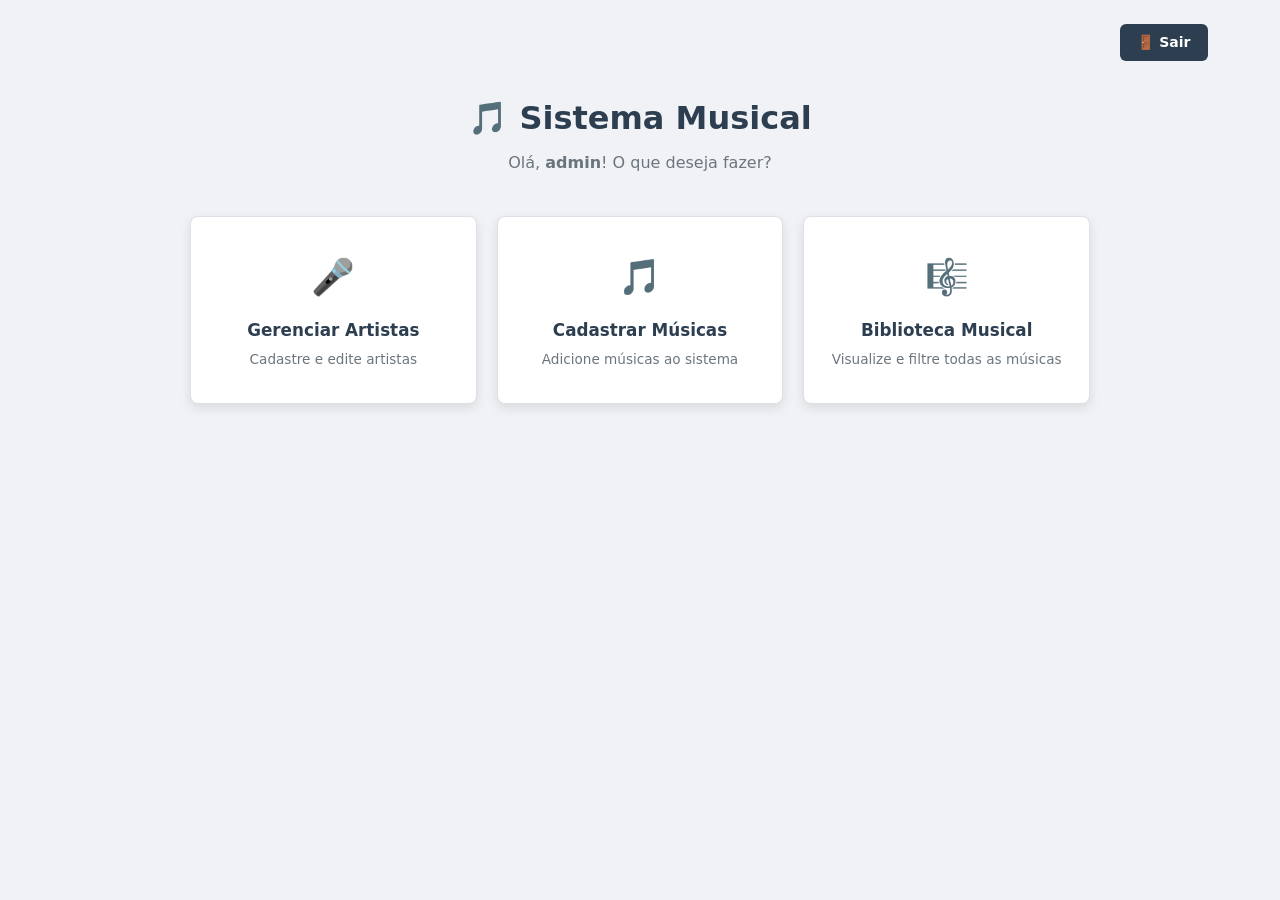
<file: index.html>
<!DOCTYPE html>
<html lang="pt-br">
<head>
    <!-- O head é igual ao do login: só muda o title. -->
    <meta charset="UTF-8">
    <meta name="viewport" content="width=device-width, initial-scale=1.0">
    <title>Menu Principal — Sistema Musical</title>

    <link rel="icon" href="data:image/svg+xml,<svg xmlns=%27http://www.w3.org/2000/svg%27 viewBox=%270 0 100 100%27><text y=%27.9em%27 font-size=%2790%27>🎵</text></svg>">

    <link rel="stylesheet" href="styles.css">
</head>
<body>

    <!-- Container: caixa com largura máxima, centralizada. -->
    <div class="container">

        <!-- Barra superior com o botão Sair. -->
        <div class="topbar">
            <a href="login.html" class="btn-back">🚪 Sair</a>
        </div>

        <!-- Cabeçalho com as boas-vindas. -->
        <div class="page-header">
            <h1>🎵 Sistema Musical</h1>
            <p>Olá, <strong>admin</strong>! O que deseja fazer?</p>
        </div>

        <!-- Grade com os três cards do menu. -->
        <div class="menu-grid">

            <!-- Gerenciar artistas. -->
            <div class="menu-card">
                <a href="cadastro_artista.html">
                    <div class="menu-card-icon">🎤</div>
                    <div class="menu-card-title">Gerenciar Artistas</div>
                    <div class="menu-card-desc">Cadastre e edite artistas</div>
                </a>
            </div>

            <!-- Cadastrar músicas. -->
            <div class="menu-card">
                <a href="cadastro_musica.html">
                    <div class="menu-card-icon">🎵</div>
                    <div class="menu-card-title">Cadastrar Músicas</div>
                    <div class="menu-card-desc">Adicione músicas ao sistema</div>
                </a>
            </div>

            <!-- Biblioteca musical. -->
            <div class="menu-card">
                <a href="listagem_musicas.html">
                    <div class="menu-card-icon">🎼</div>
                    <div class="menu-card-title">Biblioteca Musical</div>
                    <div class="menu-card-desc">Visualize e filtre todas as músicas</div>
                </a>
            </div>

        </div>

    </div>

</body>
</html>
</file>
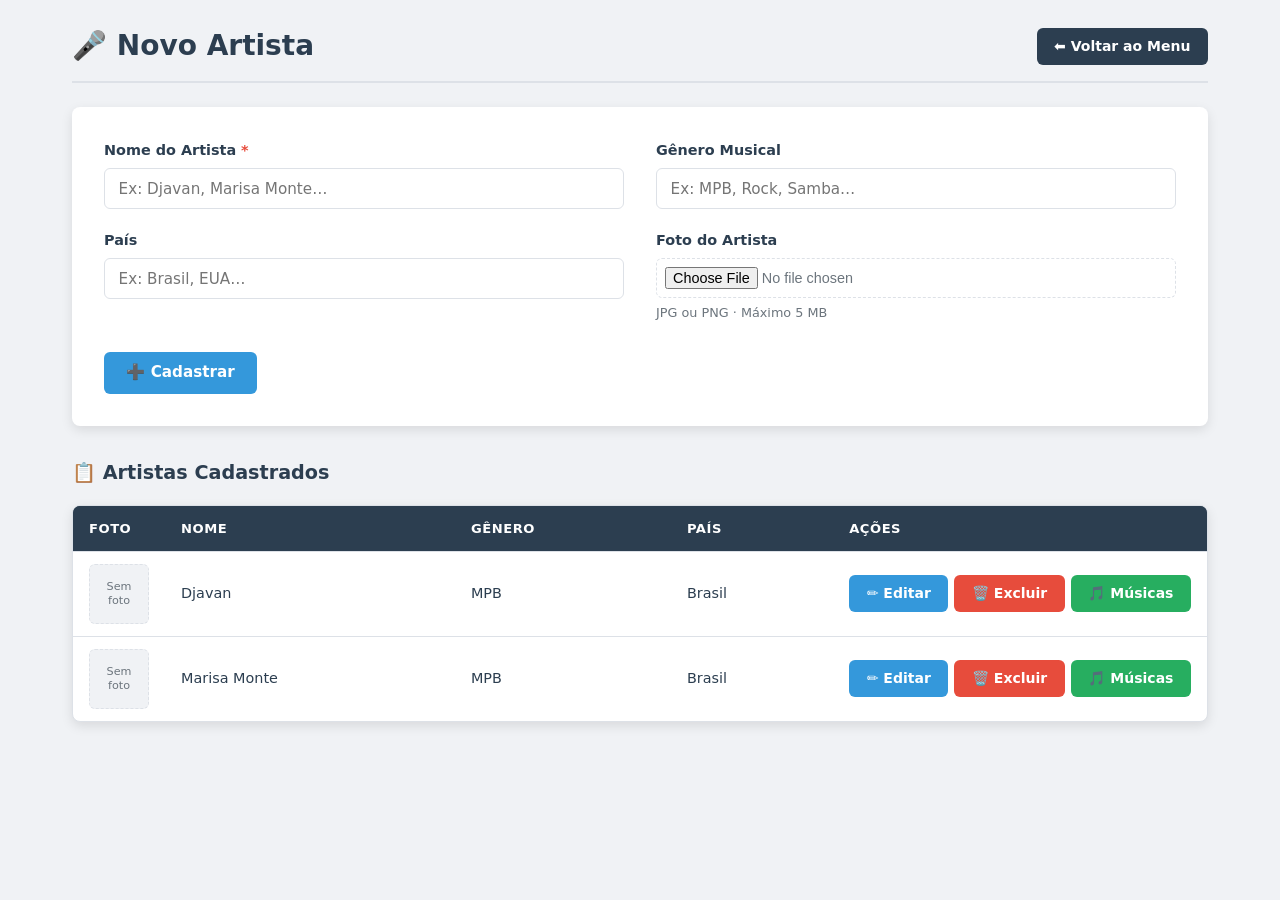
<file: cadastro_artista.html>
<!DOCTYPE html>
<html lang="pt-br">


<head>
    <meta charset="UTF-8">
    <meta name="viewport" content="width=device-width, initial-scale=1.0">


    <title>Novo Artista — Sistema Musical</title>


    <link rel="icon" href="data:image/svg+xml,<svg xmlns=%27http://www.w3.org/2000/svg%27 viewBox=%270 0 100 100%27><text y=%27.9em%27 font-size=%2790%27>🎵</text></svg>">


    <link rel="stylesheet" href="styles.css">
</head>


<body>


    <div class="container">


        <!-- A mesma barra de título da Biblioteca (o CSS já existe desde a aula 2). -->
        <div class="page-header-bar">


            <h2>🎤 Novo Artista</h2>


            <div class="header-actions">
                <a href="index.html" class="btn-back">⬅ Voltar ao Menu</a>
            </div>


        </div>


        <!--
            FORMULÁRIO DE CADASTRO DO ARTISTA (o "criador")
            method="post": envia os dados escondidos. É o certo para cadastrar.
            enctype="multipart/form-data": OBRIGATÓRIO para enviar arquivo (a foto).
            Não muda nada na tela, mas sem ele a foto não chega ao PHP na Sprint 2.
        -->


        <form method="post" action="#" enctype="multipart/form-data">


            <!-- form-grid: o CSS transforma em 2 colunas (grid 1fr 1fr). Os campos se encaixam 2 por linha. -->
            <div class="form-grid">


                <div class="form-group">


                    <!-- O * vermelho avisa que o campo é obrigatório. A cor vem da variável --red. -->
                    <label for="nome">
                        Nome do Artista <span style="color:var(--red)">*</span>
                    </label>


                    <!-- required: o navegador não deixa cadastrar sem nome. -->
                    <input
                        type="text"
                        id="nome"
                        name="nome"
                        required
                        placeholder="Ex: Djavan, Marisa Monte…"
                    >


                </div>


                <div class="form-group">


                    <!-- Campo opcional (sem required). -->
                    <label for="genero">Gênero Musical</label>


                    <input
                        type="text"
                        id="genero"
                        name="genero"
                        placeholder="Ex: MPB, Rock, Samba…"
                    >


                </div>


                <div class="form-group">


                    <label for="pais">País</label>


                    <input
                        type="text"
                        id="pais"
                        name="pais"
                        placeholder="Ex: Brasil, EUA…"
                    >


                </div>


                <div class="form-group">


                    <label for="imagem">Foto do Artista</label>


                    <!-- type="file": abre a janela para escolher um arquivo.
                         accept="image/*": mostra só imagens. -->
                    <input
                        type="file"
                        id="imagem"
                        name="imagem"
                        accept="image/*"
                    >


                    <!-- small: texto pequeno de ajuda embaixo do campo. -->
                    <small>JPG ou PNG · Máximo 5 MB</small>


                </div>


            </div><!-- fim .form-grid -->


            <!-- form-actions: a área dos botões do formulário (flex). -->
            <div class="form-actions">


                <button type="submit" class="btn-primary">
                    ➕ Cadastrar
                </button>


            </div>


        </form>


        <!-- ========== TABELA DE ARTISTAS (dados fixos nesta fase) ==========
             Usa as MESMAS classes da tabela da Biblioteca: o visual já vem pronto. -->


        <h3>📋 Artistas Cadastrados</h3>


        <!-- h3: subtítulo da tabela -->


        <div class="table-container">


            <table>


                <thead>
                    <tr>
                        <th class="col-foto">Foto</th>
                        <th>Nome</th>
                        <th>Gênero</th>
                        <th>País</th>
                        <th class="col-acoes">Ações</th>
                    </tr>
                </thead>


                <tbody>


                    <!-- Cada tr = um artista. -->
                    <tr>


                        <td>
                            <div class="no-image">Sem<br>foto</div>
                        </td>


                        <td>Djavan</td>
                        <td>MPB</td>
                        <td>Brasil</td>


                        <td>
                            <div class="action-buttons">


                                <a href="#" class="btn-edit">✏️ Editar</a>


                                <a href="#" class="btn-delete">🗑️ Excluir</a>


                                <!-- btn-music (verde): leva ao cadastro das músicas DESTE artista. -->
                                <a href="cadastro_musica.html" class="btn-music">
                                    🎵 Músicas
                                </a>


                            </div>
                        </td>


                    </tr>


                    <tr>


                        <td>
                            <div class="no-image">Sem<br>foto</div>
                        </td>


                        <td>Marisa Monte</td>
                        <td>MPB</td>
                        <td>Brasil</td>


                        <td>
                            <div class="action-buttons">


                                <a href="#" class="btn-edit">✏️ Editar</a>


                                <a href="#" class="btn-delete">🗑️ Excluir</a>


                                <a href="cadastro_musica.html" class="btn-music">
                                    🎵 Músicas
                                </a>


                            </div>
                        </td>


                    </tr>


                </tbody>


            </table>


        </div>


    </div>


</body>


</html>
</file>
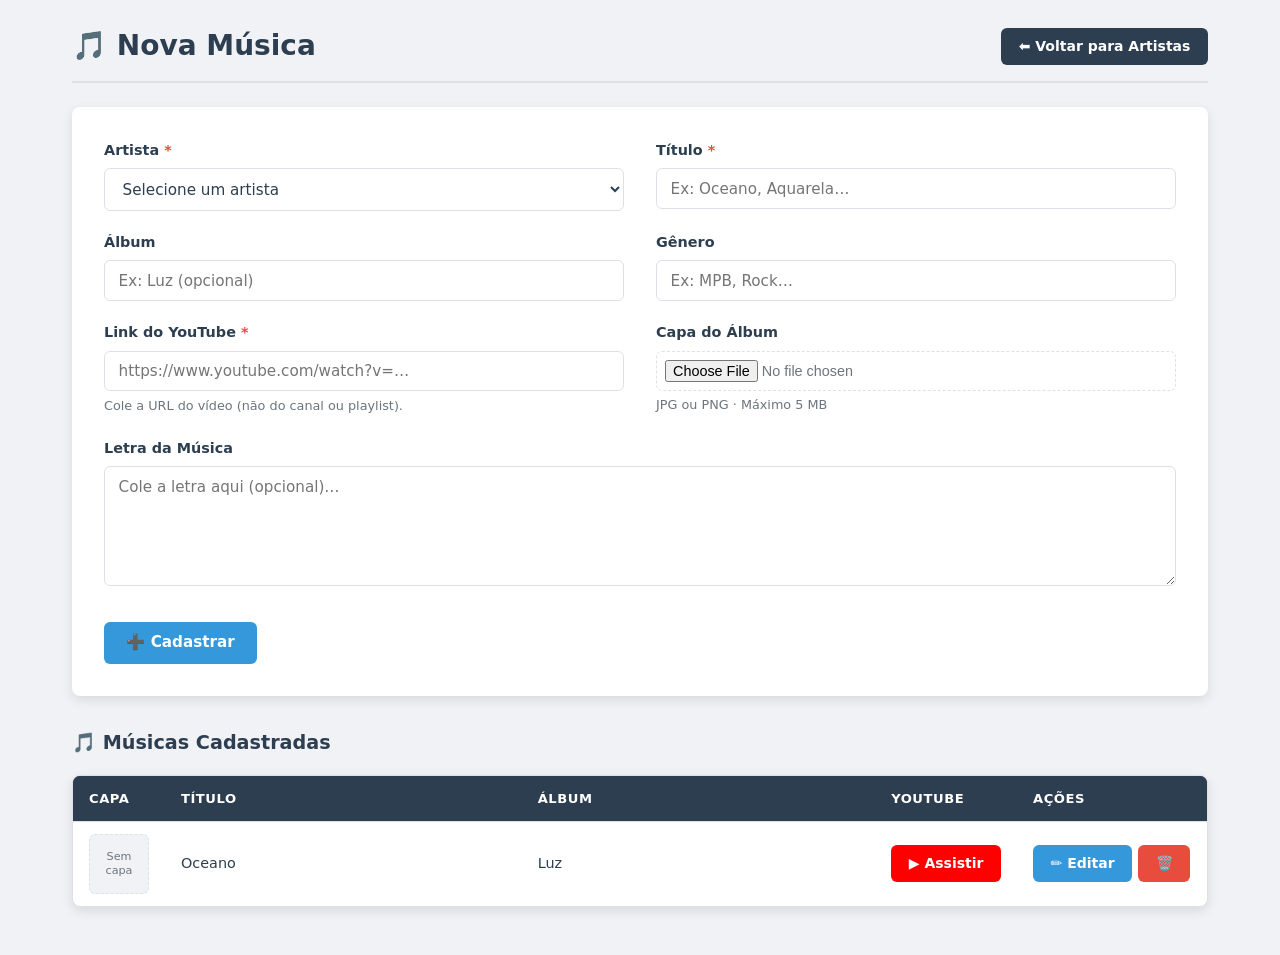
<file: cadastro_musica.html>
<!DOCTYPE html>
<html lang="pt-br">
<head>
    <meta charset="UTF-8">
    <meta name="viewport" content="width=device-width, initial-scale=1.0">
    <title>Nova Música — Sistema Musical</title>
    <link rel="icon" href="data:image/svg+xml,<svg xmlns=%27http://www.w3.org/2000/svg%27 viewBox=%270 0 100 100%27><text y=%27.9em%27 font-size=%2790%27>🎵</text></svg>">
    <link rel="stylesheet" href="styles.css">
</head>
<body>
<div class="container">

    <!-- Cabeçalho da página -->
    <div class="page-header-bar">
        <h2>🎵 Nova Música</h2>
        <div class="header-actions">
            <a href="cadastro_artista.html" class="btn-back">⬅ Voltar para Artistas</a>
        </div>
    </div>

    <!-- Formulário de cadastro da música -->
    <form method="post" action="#" enctype="multipart/form-data">
        <div class="form-grid">

            <!-- Artista -->
            <div class="form-group">
                <label for="artista_id">Artista <span style="color:var(--red)">*</span></label>
                <select name="artista_id" id="artista_id" required>
                    <option value="">Selecione um artista</option>
                    <option value="1">Djavan</option>
                    <option value="2">Marisa Monte</option>
                </select>
            </div>

            <!-- Título -->
            <div class="form-group">
                <label for="titulo">Título <span style="color:var(--red)">*</span></label>
                <input type="text" id="titulo" name="titulo"
                       required placeholder="Ex: Oceano, Aquarela…">
            </div>

            <!-- Álbum -->
            <div class="form-group">
                <label for="album">Álbum</label>
                <input type="text" id="album" name="album" placeholder="Ex: Luz (opcional)">
            </div>

            <!-- Gênero -->
            <div class="form-group">
                <label for="genero">Gênero</label>
                <input type="text" id="genero" name="genero" placeholder="Ex: MPB, Rock…">
            </div>

            <!-- Link do YouTube -->
            <div class="form-group">
                <label for="youtube_link">Link do YouTube <span style="color:var(--red)">*</span></label>
                <input type="url" id="youtube_link" name="youtube_link"
                       required placeholder="https://www.youtube.com/watch?v=…">
                <small>Cole a URL do vídeo (não do canal ou playlist).</small>
            </div>

            <!-- Capa do álbum -->
            <div class="form-group">
                <label for="imagem_capa">Capa do Álbum</label>
                <input type="file" id="imagem_capa" name="imagem_capa" accept="image/*">
                <small>JPG ou PNG · Máximo 5 MB</small>
            </div>

            <!-- Letra da música -->
            <div class="form-group full">
                <label for="letra">Letra da Música</label>
                <textarea id="letra" name="letra" placeholder="Cole a letra aqui (opcional)…"></textarea>
            </div>

        </div>

        <div class="form-actions">
            <button type="submit" class="btn-primary">➕ Cadastrar</button>
        </div>
    </form>

    <!-- Tabela de músicas cadastradas -->
    <h3>🎵 Músicas Cadastradas</h3>
    <div class="table-container">
        <table>
            <thead>
                <tr>
                    <th class="col-capa">Capa</th>
                    <th>Título</th>
                    <th>Álbum</th>
                    <th class="col-youtube">YouTube</th>
                    <th class="col-acoes">Ações</th>
                </tr>
            </thead>
            <tbody>
                <tr>
                    <td><div class="no-image">Sem<br>capa</div></td>
                    <td>Oceano</td>
                    <td>Luz</td>
                    <td><a href="#" target="_blank" class="btn-youtube">▶ Assistir</a></td>
                    <td>
                        <div class="action-buttons">
                            <a href="#" class="btn-edit">✏️ Editar</a>
                            <a href="#" class="btn-delete">🗑️</a>
                        </div>
                    </td>
                </tr>
            </tbody>
        </table>
    </div>

</div>
</body>
</html>
</file>
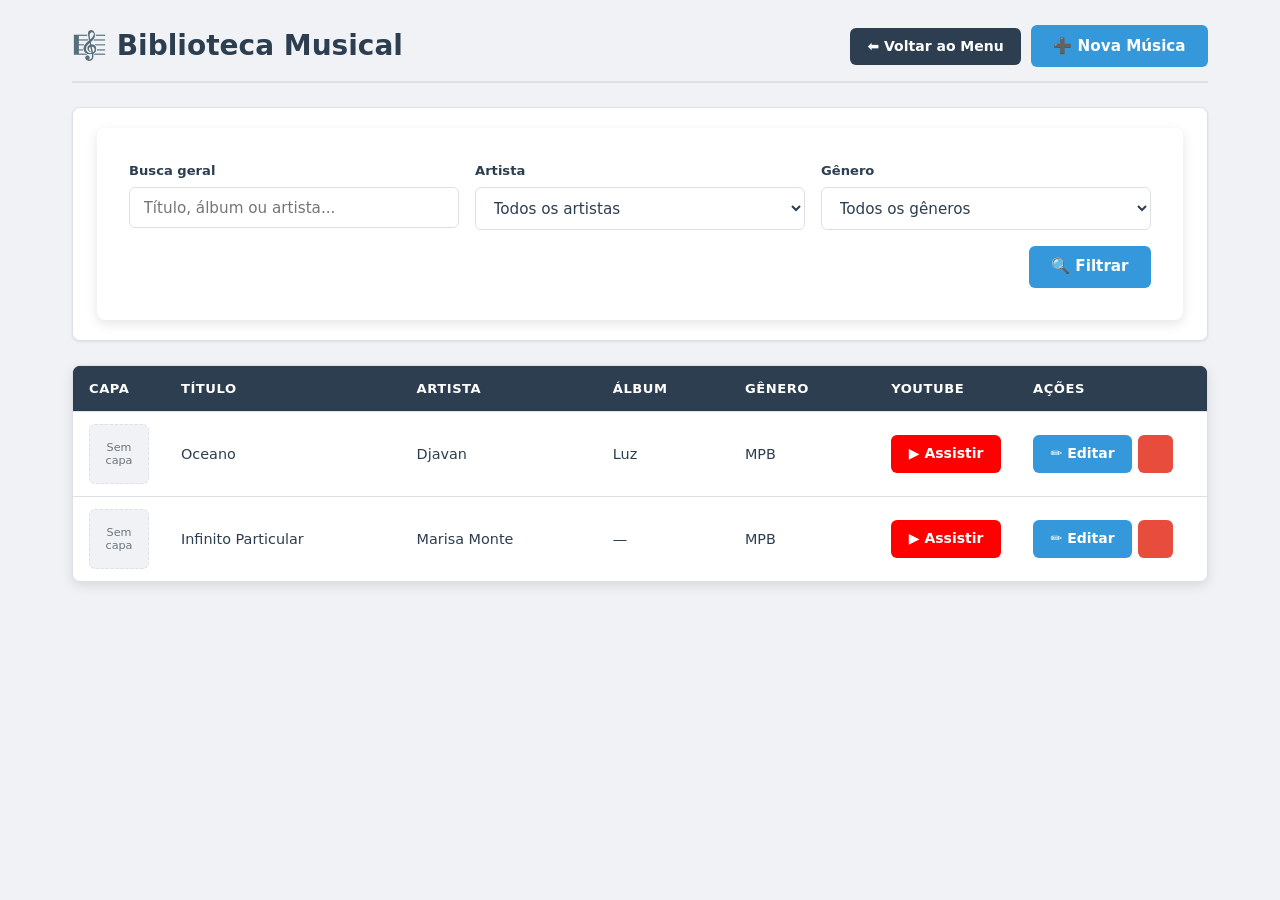
<file: listagem_musicas.html>
<!doctype html>
<html lang="pt-BR">
<head>
    <meta charset="UTF-8">
    <meta name="viewport" content="width=device-width, initial-scale=1.0">
    <title>Listagem de Músicas</title>
    <link rel="icon" href="data:image/svg+xml,<svç xmlns=%27http://www.w3.org/2000/svg%27 viewbox=%270 0 100 100%27><text y=%27.9em%27 font-size=%2790%27>🎵</text></svg>">
    <link rel="stylesheet" href="styles.css">
</head>
<body>
<div class="container">

<!-- ========== CABEÇALHO DA PÁGINA ========== -->
<!-- page-header-bar: o CSS (flex + space-between) deixa o título
à esquerda e os botões à direita. Esta barra se repete nos cadastros. -->
<div class="page-header-bar">
    <h2>🎼 Biblioteca Musical</h2>
    <div class="header-actions">
        <a href="index.html" class="btn-back">⬅ Voltar ao Menu</a>
        <a href="cadastro_musica.html" class="btn-primary">➕ Nova Música</a>
    </div>
</div>

<!-- ========== FILTROS ========== -->
<div class="filters">
    <form method="get" class="filter-form" action="#">

        <div class="filter-group">

            <div class="filter-item">
                <label for="busca">Busca geral</label>
                <input type="text" name="busca" id="busca" placeholder="Título, álbum ou artista...">
            </div>

            <div class="filter-item">
                <label for="artista">Artista</label>
                <select name="artista" id="artista">
                    <option value="">Todos os artistas</option>
                    <option value="1">Djavan</option>
                    <option value="2">Marisa Monte</option>
                </select>
            </div>

            <div class="filter-item">
                <label for="genero">Gênero</label>
                <select name="genero" id="genero">
                    <option value="">Todos os gêneros</option>
                    <option value="MPB">MPB</option>
                </select>
            </div>

        </div>

        <div class="filter-actions">
            <button type="submit" class="btn-primary">🔍 Filtrar</button>
        </div>
    </form>
</div>

<!-- ========== TABELA DE MÚSICAS ========== -->
<div class="table-container">
    <table>
        <thead>
            <tr>
                <th class="col-capa">Capa</th>
                <th>Título</th>
                <th>Artista</th>
                <th>Álbum</th>
                <th>Gênero</th>
                <th class="col-youtube">YouTube</th>
                <th class="col-acoes">Ações</th>
            </tr>
        </thead>

        <tbody>
            <tr>
                <td><div class="no-image">Sem<br>capa</div></td>
                <td>Oceano</td>
                <td>Djavan</td>
                <td>Luz</td>
                <td>MPB</td>
                <td><a href="#" target="_blank" class="btn-youtube">▶ Assistir</a></td>
                <td>
                    <div class="action-buttons">
                        <a href="#" class="btn-edit">✏️ Editar</a>
                        <a href="#" class="btn-delete">️</a>
                    </div>
                </td>
            </tr>

            <tr>
                <td><div class="no-image">Sem<br>capa</div></td>
                <td>Infinito Particular</td>
                <td>Marisa Monte</td>
                <td>—</td>
                <td>MPB</td>
                <td><a href="#" target="_blank" class="btn-youtube">▶ Assistir</a></td>
                <td>
                    <div class="action-buttons">
                        <a href="#" class="btn-edit">✏️ Editar</a>
                        <a href="#" class="btn-delete">️</a>
                    </div>
                </td>
            </tr>
        </tbody>
    </table>
</div>

</div>
</body>
</html>
</file>
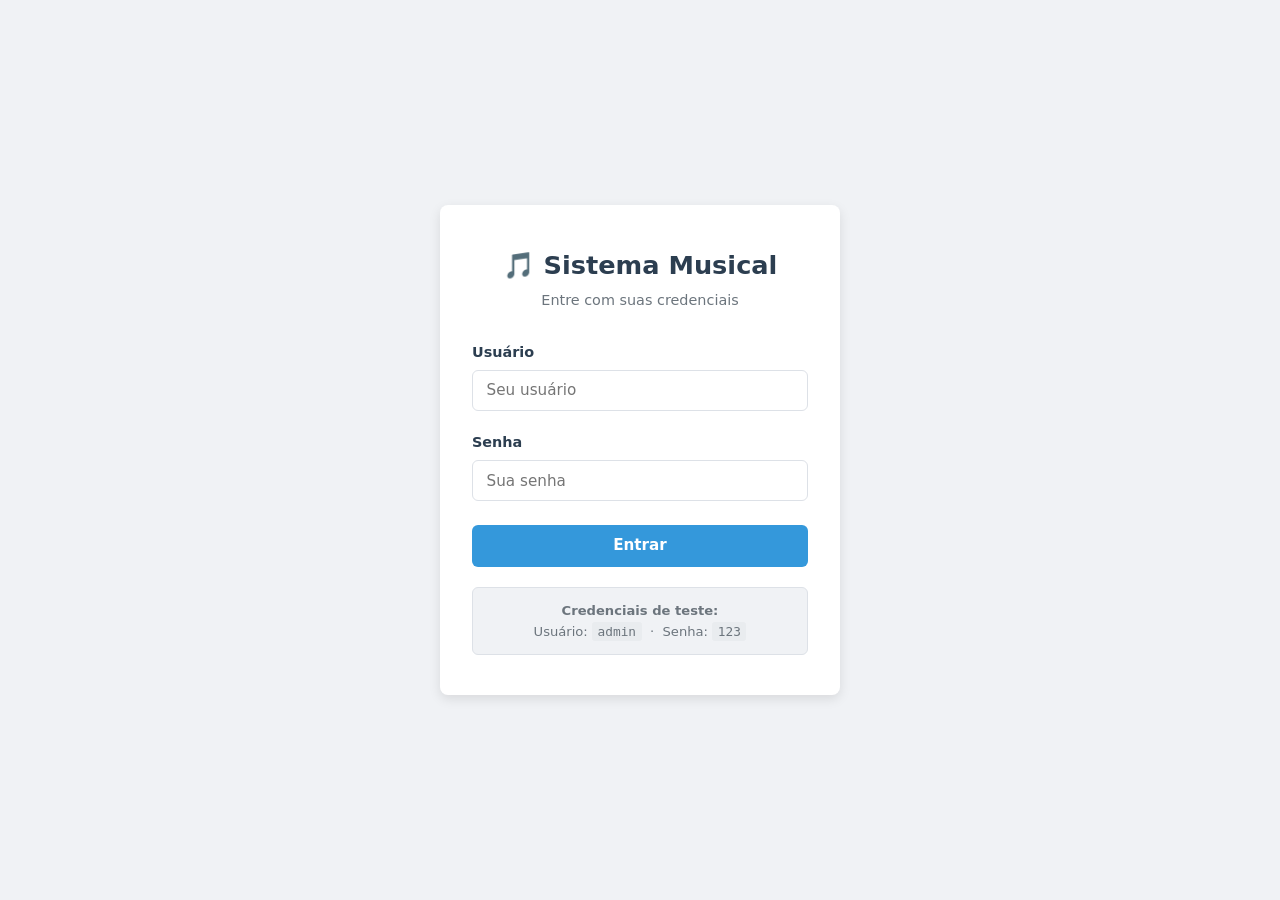
<file: login.html>
<!DOCTYPE html>
<!-- DOCTYPE: avisa ao navegador que esta página é HTML5. Sempre a 1ª linha. -->
<html lang="pt-br">
<!-- lang="pt-br": o conteúdo está em português. -->

<head>
    <!-- HEAD: configurações da página. -->
    <meta charset="UTF-8">
    <!-- UTF-8: permite utilizar acentos e caracteres especiais. -->

    <meta name="viewport" content="width=device-width, initial-scale=1.0">
    <!-- Faz a página se adaptar à tela do celular. -->

    <title>Login — Sistema Musical</title>
    <!-- Nome que aparece na aba do navegador. -->

    <link rel="icon" href="data:image/svg+xml,<svg xmlns=%27http://www.w3.org/2000/svg%27 viewBox=%270 0 100 100%27><text y=%27.9em%27 font-size=%2790%27>🎵</text></svg>">

    <!-- Conecta o arquivo CSS utilizado em todas as telas. -->
    <link rel="stylesheet" href="styles.css">
</head>

<!-- Centraliza o cartão de login na tela. -->
<body class="login-page">

    <!-- Caixa branca que contém o formulário de login. -->
    <div class="login-card">

        <!-- Título e subtítulo do login. -->
        <div class="login-header">
            <h1>🎵 Sistema Musical</h1>
            <p>Entre com suas credenciais</p>
        </div>

        <!-- Formulário de login.
             method="post": envia os dados no corpo da requisição.
             action="#": ainda não envia os dados para um sistema PHP. -->
        <form method="post" action="#">

            <!-- Campo de usuário. -->
            <div class="form-group">
                <label for="usuario">Usuário</label>

                <input
                    type="text"
                    id="usuario"
                    name="usuario"
                    required
                    autocomplete="username"
                    placeholder="Seu usuário"
                >
            </div>

            <!-- Campo de senha. -->
            <div class="form-group">
                <label for="senha">Senha</label>

                <input
                    type="password"
                    id="senha"
                    name="senha"
                    required
                    autocomplete="current-password"
                    placeholder="Sua senha"
                >
            </div>

            <!-- Botão para enviar o formulário. -->
            <button type="submit" class="btn-primary">
                Entrar
            </button>

        </form>

        <!-- Credenciais de teste. -->
        <div class="login-hint">
            <strong>Credenciais de teste:</strong><br>
            Usuário: <code>admin</code> &nbsp;·&nbsp;
            Senha: <code>123</code>
        </div>

    </div>

</body>
</html>
</file>
<file: styles.css>
/* =============================================
   SISTEMA MUSICAL: Folha de Estilos Principal
   =============================================
   Um único arquivo para todas as telas.
   Aula 1: base, formulário, botões, login e menu
   Aula 2: títulos, barra de título, cores dos botões,
           tabelas e filtros
   Aula 3: formulário em grade, campo de foto e botão
           de músicas
   Aula 4: URL e textarea, campo full, utilitários e celular
   ============================================= */


/* -----------------------------------------------
   1. VARIÁVEIS E RESET [AULA 1]
   ----------------------------------------------- */

:root {
    --primary: #2c3e50;
    --blue: #3498db;
    --blue-dark: #2980b9;
    --green: #27ae60;
    --red: #e74c3c;
    --red-dark: #c0392b;
    --bg: #f0f2f5;
    --surface: #ffffff;
    --border: #dde1e7;
    --text: #2c3e50;
    --text-muted: #6c757d;
    --shadow-sm: 0 1px 3px rgba(0, 0, 0, .08);
    --shadow-md: 0 4px 12px rgba(0, 0, 0, .10);
    --radius: 8px;
    --font: 'Segoe UI', system-ui, -apple-system, sans-serif;
}

/* Reset das margens e espaçamentos. */
*, *::before, *::after {
    margin: 0;
    padding: 0;
    box-sizing: border-box;
}

/* Estilo geral da página. */
body {
    font-family: var(--font);
    background-color: var(--bg);
    color: var(--text);
    line-height: 1.6;
    min-height: 100vh;
}


/* -----------------------------------------------
   2. FORMULÁRIOS [AULA 1]
   ----------------------------------------------- */

form {
    background: var(--surface);
    padding: 2rem;
    border-radius: var(--radius);
    box-shadow: var(--shadow-md);
    margin-bottom: 2rem;
}

/* Espaçamento dos campos. */
.form-group {
    margin-bottom: 1.25rem;
}

/* Rótulos dos campos. */
label {
    display: block;
    margin-bottom: .4rem;
    font-size: .9rem;
    font-weight: 600;
    color: var(--primary);
}

/* Campos de texto, áreas de texto e listas. */
input[type="text"],
input[type="password"],
textarea,
select {
    width: 100%;
    padding: .65rem .85rem;
    border: 1.5px solid var(--border);
    border-radius: 6px;
    font-size: .95rem;
    font-family: var(--font);
    color: var(--text);
    background: var(--surface);
    transition: border-color .2s, box-shadow .2s;
}

/* Efeito ao selecionar um campo. */
input:focus,
textarea:focus,
select:focus {
    outline: none;
    border-color: var(--blue);
    box-shadow: 0 0 0 3px rgba(52, 152, 219, .15);
}


/* -----------------------------------------------
   3. BOTÕES [AULA 1, 2 E 3]
   ----------------------------------------------- */

.btn-primary,
.btn-edit,
.btn-delete,
.btn-music,
.btn-back,
.btn-youtube {
    display: inline-flex;
    align-items: center;
    justify-content: center;
    gap: .35rem;
    padding: .55rem 1.1rem;
    border: none;
    border-radius: 6px;
    font-size: .875rem;
    font-weight: 600;
    font-family: var(--font);
    cursor: pointer;
    text-decoration: none;
    white-space: nowrap;
    transition: background-color .2s, transform .15s, box-shadow .2s;
    line-height: 1.4;
}

/* Botão principal. */
.btn-primary {
    padding: .65rem 1.4rem;
    font-size: .95rem;
    background: var(--blue);
    color: #fff;
}

.btn-primary:hover {
    background: var(--blue-dark);
    transform: translateY(-1px);
    box-shadow: var(--shadow-sm);
}

/* Botões Voltar e Sair. */
.btn-back {
    background: var(--primary);
    color: #fff;
}

.btn-back:hover {
    background: #1a252f;
}


/* -----------------------------------------------
   5. TELA DE LOGIN [AULA 1]
   ----------------------------------------------- */

/* Centraliza o cartão de login na tela. */
.login-page {
    display: flex;
    justify-content: center;
    align-items: center;
    min-height: 100vh;
    background: var(--bg);
    padding: 1rem;
}

/* Cartão branco do login. */
.login-card {
    background: var(--surface);
    padding: 2.5rem 2rem;
    border-radius: var(--radius);
    box-shadow: var(--shadow-md);
    width: 100%;
    max-width: 400px;
}

/* Remove o cartão interno do formulário de login. */
.login-card form {
    background: none;
    box-shadow: none;
    padding: 0;
    margin: 0;
}

/* Cabeçalho do login. */
.login-header {
    text-align: center;
    margin-bottom: 1.75rem;
}

.login-header h1 {
    font-size: 1.6rem;
    color: var(--primary);
    margin-bottom: .25rem;
}

.login-header p {
    color: var(--text-muted);
    font-size: .9rem;
}

/* Botão Entrar ocupa toda a largura. */
.login-card .btn-primary {
    width: 100%;
    margin-top: .25rem;
}

/* Caixa com as credenciais de teste. */
.login-hint {
    margin-top: 1.25rem;
    padding: .75rem 1rem;
    background: var(--bg);
    border-radius: 6px;
    text-align: center;
    font-size: .82rem;
    color: var(--text-muted);
    border: 1px solid var(--border);
}

.login-hint code {
    background: #e9ecef;
    padding: .1rem .35rem;
    border-radius: 3px;
    font-size: .8rem;
}


/* -----------------------------------------------
   6. LAYOUT BASE [AULA 1]
   ----------------------------------------------- */

/* Container centralizado das páginas. */
.container {
    max-width: 1200px;
    margin: 0 auto;
    padding: 24px 32px;
}


/* -----------------------------------------------
   7. MENU PRINCIPAL [AULA 1]
   ----------------------------------------------- */

/* Barra superior com o botão Sair à direita. */
.topbar {
    display: flex;
    justify-content: flex-end;
    margin-bottom: 2rem;
}

/* Cabeçalho do menu. */
.page-header {
    text-align: center;
    margin-bottom: 2.5rem;
}

.page-header h1 {
    font-size: 2rem;
    color: var(--primary);
    margin-bottom: .35rem;
}

.page-header p {
    color: var(--text-muted);
    font-size: 1rem;
}

/* Grade dos cartões do menu. */
.menu-grid {
    display: grid;
    grid-template-columns: repeat(auto-fit, minmax(240px, 1fr));
    gap: 1.25rem;
    max-width: 900px;
    margin: 0 auto;
}

/* Cartões do menu. */
.menu-card {
    background: var(--surface);
    border-radius: var(--radius);
    box-shadow: var(--shadow-md);
    transition: transform .2s, box-shadow .2s;
    border: 1px solid var(--border);
}

/* Efeito ao passar o mouse sobre o cartão. */
.menu-card:hover {
    transform: translateY(-4px);
    box-shadow: 0 8px 20px rgba(0, 0, 0, .13);
}

/* Link ocupa todo o cartão. */
.menu-card a {
    display: block;
    padding: 2rem 1.5rem;
    text-align: center;
    text-decoration: none;
    color: var(--text);
}

/* Ícone do cartão. */
.menu-card-icon {
    font-size: 2.2rem;
    margin-bottom: .75rem;
}

/* Título do cartão. */
.menu-card-title {
    font-size: 1.05rem;
    font-weight: 600;
    color: var(--primary);
    margin-bottom: .35rem;
}

/* Descrição do cartão. */
.menu-card-desc {
    font-size: .85rem;
    color: var(--text-muted);
}
.btn-edit {
    background: var(--blue);
    color: #fff;
}

.btn-edit:hover {
    background: var(--blue-dark);
}

/* Botão Excluir */
.btn-delete {
    background: var(--red);
    color: #fff;
}

.btn-delete:hover {
    background: var(--red-dark);
}

/* [AULA 2] Botão do YouTube em vermelho. */
.btn-youtube {
    background: #ff0000;
    color: #fff;
}

.btn-youtube:hover {
    background: #cc0000;
}
/* =============================================
   8. CABEÇALHO DAS PÁGINAS
   ============================================= */

.page-header-bar {
    display: flex;
    justify-content: space-between;
    align-items: center;
    gap: 1rem;
    margin-bottom: 2rem;
    flex-wrap: wrap;
}

.page-header-bar h2 {
    color: var(--primary);
    font-size: 1.6rem;
}

.header-actions {
    display: flex;
    align-items: center;
    gap: .75rem;
    flex-wrap: wrap;
}


/* =============================================
   9. FILTROS
   ============================================= */

.filters {
    margin-bottom: 2rem;
}

.filter-form {
    margin-bottom: 0;
}

.filter-group {
    display: grid;
    grid-template-columns: 2fr 1fr 1fr;
    gap: 1rem;
}

.filter-item {
    min-width: 0;
}

.filter-actions {
    display: flex;
    justify-content: flex-end;
    margin-top: 1rem;
}


/* =============================================
   10. TABELA DE MÚSICAS
   ============================================= */

.table-container {
    width: 100%;
    overflow-x: auto;
    background: var(--surface);
    border-radius: var(--radius);
    box-shadow: var(--shadow-md);
    border: 1px solid var(--border);
}

table {
    width: 100%;
    border-collapse: collapse;
    text-align: left;
}

thead {
    background: var(--primary);
    color: #fff;
}

th,
td {
    padding: .9rem 1rem;
    border-bottom: 1px solid var(--border);
    vertical-align: middle;
}

th {
    font-size: .9rem;
    font-weight: 600;
    white-space: nowrap;
}

td {
    font-size: .9rem;
}

tbody tr:hover {
    background: #f8f9fa;
}

tbody tr:last-child td {
    border-bottom: none;
}

.col-capa {
    width: 85px;
}

.col-youtube {
    width: 130px;
}

.col-acoes {
    width: 190px;
}


/* =============================================
   11. CAPA DA MÚSICA
   ============================================= */

.no-image {
    width: 55px;
    height: 55px;
    display: flex;
    align-items: center;
    justify-content: center;
    background: #e9ecef;
    border: 1px solid var(--border);
    border-radius: 6px;
    color: var(--text-muted);
    font-size: .7rem;
    text-align: center;
    line-height: 1.3;
}


/* =============================================
   12. BOTÕES DE AÇÃO
   ============================================= */

.btn-edit {
    background: var(--blue);
    color: #fff;
}

.btn-edit:hover {
    background: var(--blue-dark);
}

.btn-delete {
    background: var(--red);
    color: #fff;
}

.btn-delete:hover {
    background: var(--red-dark);
}

.btn-music {
    background: var(--green);
    color: #fff;
}

.btn-music:hover {
    background: #219150;
}

.btn-youtube {
    background: #e62117;
    color: #fff;
}

.btn-youtube:hover {
    background: #b91c1c;
}

.action-buttons {
    display: flex;
    align-items: center;
    gap: .4rem;
    flex-wrap: wrap;
}


/* =============================================
   13. RESPONSIVIDADE PARA CELULARES
   ============================================= */

@media (max-width: 768px) {
    .container {
        padding: 20px 16px;
    }

    .page-header-bar {
        align-items: flex-start;
        flex-direction: column;
    }

    .header-actions {
        width: 100%;
    }

    .filter-group {
        grid-template-columns: 1fr;
    }

    .filter-actions {
        justify-content: stretch;
    }

    .filter-actions .btn-primary {
        width: 100%;
    }

    .page-header h1 {
        font-size: 1.7rem;
    }

    .table-container table {
        min-width: 750px;
    }
}

@media (max-width: 480px) {
    .header-actions a {
        flex: 1;
    }

    .login-card {
        padding: 2rem 1.25rem;
    }
}
/* [AULA 3] Verde = ir para as músicas do artista. */
.btn-music {
    background: var(--green);
    color: #fff;
}


.btn-music:hover {
    background: #219a52;
}




/* [AULA 3] O subtítulo das tabelas dos cadastros. */
h3 {
    font-size: 1.2rem;
    font-weight: 600;
    color: var(--primary);
    margin: 2rem 0 1rem; /* 2rem em cima, 0 nos lados, 1rem embaixo */
}




/* [AULA 3] Seletor de atributo: só o input de arquivo.
   A borda tracejada lembra "solte o arquivo aqui". */
input[type="file"] {
    width: 100%;
    padding: .5rem;
    border: 1.5px dashed var(--border);
    border-radius: 6px;
    font-size: .9rem;
    color: var(--text-muted);
    cursor: pointer;
}




/* [AULA 3] O texto de ajuda fica embaixo do campo, pequeno e cinza. */
small {
    display: block;
    margin-top: .3rem;
    font-size: .8rem;
    color: var(--text-muted);
}




/* [AULA 3] 2 colunas iguais (1fr = uma fração do espaço).
   gap: 0 entre linhas (o form-group já tem margem) e 2rem entre colunas. */
.form-grid {
    display: grid;
    grid-template-columns: 1fr 1fr;
    gap: 0 2rem;
}




/* [AULA 3] Os botões abaixo do formulário, lado a lado. */
.form-actions {
    display: flex;
    gap: .75rem;
    align-items: center;
    flex-wrap: wrap;
    margin-top: .5rem;
    grid-column: 1 / -1;
}




/* [AULA 3, usada na Sprint 2] Mostra a foto já salva ao editar. */
.current-image {
    display: flex;
    align-items: center;
    gap: .75rem;
    margin-top: .75rem;
    padding: .75rem;
    background: var(--bg);
    border-radius: 6px;
}




.current-image img {
    width: 64px;
    height: 64px;
    object-fit: cover; /* corta a foto sem esticar */
    border-radius: 6px;
    flex-shrink: 0;
}




.current-image small {
    margin: 0;
    color: var(--text-muted);
}
/* =============================================
   SISTEMA MUSICAL: Folha de Estilos Principal
   ============================================= */

:root {
    --primary: #2c3e50;
    --blue: #3498db;
    --blue-dark: #2980b9;
    --green: #27ae60;
    --red: #e74c3c;
    --red-dark: #c0392b;
    --bg: #f0f2f5;
    --surface: #ffffff;
    --border: #dde1e7;
    --text: #2c3e50;
    --text-muted: #6c757d;
    --shadow-sm: 0 1px 3px rgba(0,0,0,.08);
    --shadow-md: 0 4px 12px rgba(0,0,0,.10);
    --radius: 8px;
    --font: 'Segoe UI', system-ui, -apple-system, sans-serif;
}

*, *::before, *::after {
    margin: 0;
    padding: 0;
    box-sizing: border-box;
}

body {
    font-family: var(--font);
    background-color: var(--bg);
    color: var(--text);
    line-height: 1.6;
    min-height: 100vh;
}

/* 2. FORMULÁRIOS */
form {
    background: var(--surface);
    padding: 2rem;
    border-radius: var(--radius);
    box-shadow: var(--shadow-md);
    margin-bottom: 2rem;
}

.form-group {
    margin-bottom: 1.25rem;
}

label {
    display: block;
    margin-bottom: .4rem;
    font-size: .9rem;
    font-weight: 600;
    color: var(--primary);
}

input[type="text"],
input[type="password"],
textarea,
select {
    width: 100%;
    padding: .65rem .85rem;
    border: 1.5px solid var(--border);
    border-radius: 6px;
    font-size: .95rem;
    font-family: var(--font);
    color: var(--text);
    background: var(--surface);
    transition: border-color .2s, box-shadow .2s;
}

input:focus,
textarea:focus,
select:focus {
    outline: none;
    border-color: var(--blue);
    box-shadow: 0 0 0 3px rgba(52,152,219,.15);
}

/* 3. BOTÕES */
.btn-primary,
.btn-edit,
.btn-delete,
.btn-music,
.btn-back,
.btn-youtube {
    display: inline-flex;
    align-items: center;
    justify-content: center;
    gap: .35rem;
    padding: .55rem 1.1rem;
    border: none;
    border-radius: 6px;
    font-size: .875rem;
    font-weight: 600;
    font-family: var(--font);
    cursor: pointer;
    text-decoration: none;
    white-space: nowrap;
    transition: background-color .2s, transform .15s, box-shadow .2s;
    line-height: 1.4;
}

.btn-primary {
    padding: .65rem 1.4rem;
    font-size: .95rem;
    background: var(--blue);
    color: #fff;
}

.btn-primary:hover {
    background: var(--blue-dark);
    transform: translateY(-1px);
    box-shadow: var(--shadow-sm);
}

.btn-back {
    background: var(--primary);
    color: #fff;
}

.btn-back:hover {
    background: #1a252f;
}

.btn-edit {
    background: var(--blue);
    color: #fff;
}

.btn-edit:hover {
    background: var(--blue-dark);
}

.btn-delete {
    background: var(--red);
    color: #fff;
}

.btn-delete:hover {
    background: var(--red-dark);
}

.btn-music {
    background: var(--green);
    color: #fff;
}

.btn-music:hover {
    background: #219a52;
}

.btn-youtube {
    background: #ff0000;
    color: #fff;
}

.btn-youtube:hover {
    background: #cc0000;
}

/* 4. MENSAGENS */
.message {
    display: flex;
    align-items: center;
    gap: .6rem;
    padding: .85rem 1.1rem;
    border-radius: 6px;
    margin-bottom: 1.25rem;
    font-size: .95rem;
    font-weight: 500;
}

.message.success {
    background: #d4edda;
    color: #155724;
    border: 1px solid #c3e6cb;
}

.message.error {
    background: #f8d7da;
    color: #721c24;
    border: 1px solid #f5c6cb;
}

textarea {
    min-height: 120px;
    resize: vertical;
}

/* 5. TELA DE LOGIN */
.login-page {
    display: flex;
    justify-content: center;
    align-items: center;
    min-height: 100vh;
    background: var(--bg);
    padding: 1rem;
}

.login-card {
    background: var(--surface);
    padding: 2.5rem 2rem;
    border-radius: var(--radius);
    box-shadow: var(--shadow-md);
    width: 100%;
    max-width: 400px;
}

.login-card form {
    background: none;
    box-shadow: none;
    padding: 0;
    margin: 0;
}

.login-header {
    text-align: center;
    margin-bottom: 1.75rem;
}

.login-header h1 {
    font-size: 1.6rem;
    color: var(--primary);
    margin-bottom: .25rem;
}

.login-header p {
    color: var(--text-muted);
    font-size: .9rem;
}

.login-card .btn-primary {
    width: 100%;
    margin-top: .25rem;
}

.login-hint {
    margin-top: 1.25rem;
    padding: .75rem 1rem;
    background: var(--bg);
    border-radius: 6px;
    text-align: center;
    font-size: .82rem;
    color: var(--text-muted);
    border: 1px solid var(--border);
}

.login-hint code {
    background: #e9ecef;
    padding: .1rem .35rem;
    border-radius: 3px;
    font-size: .8rem;
}

/* 6. LAYOUT BASE */
.container {
    max-width: 1200px;
    margin: 0 auto;
    padding: 24px 32px;
}

/* 7. MENU PRINCIPAL */
.topbar {
    display: flex;
    justify-content: flex-end;
    margin-bottom: 2rem;
}

.page-header {
    text-align: center;
    margin-bottom: 2.5rem;
}

.page-header h1 {
    font-size: 2rem;
    color: var(--primary);
    margin-bottom: .35rem;
}

.page-header p {
    color: var(--text-muted);
    font-size: 1rem;
}

.menu-grid {
    display: grid;
    grid-template-columns: repeat(auto-fit, minmax(240px, 1fr));
    gap: 1.25rem;
    max-width: 900px;
    margin: 0 auto;
}

.menu-card {
    background: var(--surface);
    border-radius: var(--radius);
    box-shadow: var(--shadow-md);
    transition: transform .2s, box-shadow .2s;
    border: 1px solid var(--border);
}

.menu-card:hover {
    transform: translateY(-4px);
    box-shadow: 0 8px 20px rgba(0,0,0,.13);
}

.menu-card a {
    display: block;
    padding: 2rem 1.5rem;
    text-align: center;
    text-decoration: none;
    color: var(--text);
}

.menu-card-icon {
    font-size: 2.2rem;
    margin-bottom: .75rem;
}

.menu-card-title {
    font-size: 1.05rem;
    font-weight: 600;
    color: var(--primary);
    margin-bottom: .35rem;
}

.menu-card-desc {
    font-size: .85rem;
    color: var(--text-muted);
}

/* 8. TIPOGRAFIA */
h2 {
    font-size: 1.75rem;
    font-weight: 600;
    color: var(--primary);
    margin-bottom: 1.5rem;
    padding-bottom: .75rem;
    border-bottom: 2px solid var(--border);
}

h3 {
    font-size: 1.2rem;
    font-weight: 600;
    color: var(--primary);
    margin: 2rem 0 1rem;
}

/* 9. CABEÇALHO COM AÇÕES */
.page-header-bar {
    display: flex;
    align-items: center;
    justify-content: space-between;
    gap: 1rem;
    margin-bottom: 1.5rem;
    padding-bottom: .75rem;
    border-bottom: 2px solid var(--border);
    flex-wrap: wrap;
}

.page-header-bar h2 {
    margin: 0;
    padding: 0;
    border: none;
    font-size: 1.75rem;
    font-weight: 600;
    color: var(--primary);
}

.page-header-bar .header-actions {
    display: flex;
    gap: .6rem;
    flex-wrap: wrap;
    align-items: center;
}

/* 10. FORMULÁRIO EM GRADE */
input[type="number"],
input[type="url"],
input[type="date"] {
    width: 100%;
    padding: .65rem .85rem;
    border: 1.5px solid var(--border);
    border-radius: 6px;
    font-size: .95rem;
    font-family: var(--font);
    color: var(--text);
    background: var(--surface);
    transition: border-color .2s, box-shadow .2s;
}

input[type="file"] {
    width: 100%;
    padding: .5rem;
    border: 1.5px dashed var(--border);
    border-radius: 6px;
    font-size: .9rem;
    color: var(--text-muted);
    cursor: pointer;
}

small {
    display: block;
    margin-top: .3rem;
    font-size: .8rem;
    color: var(--text-muted);
}

.form-grid {
    display: grid;
    grid-template-columns: 1fr 1fr;
    gap: 0 2rem;
}

.form-grid .form-group.full {
    grid-column: 1 / -1;
}

.form-actions {
    display: flex;
    gap: .75rem;
    align-items: center;
    flex-wrap: wrap;
    margin-top: .5rem;
    grid-column: 1 / -1;
}

.current-image {
    display: flex;
    align-items: center;
    gap: .75rem;
    margin-top: .75rem;
    padding: .75rem;
    background: var(--bg);
    border-radius: 6px;
}

.current-image img {
    width: 64px;
    height: 64px;
    object-fit: cover;
    border-radius: 6px;
    flex-shrink: 0;
}

.current-image small {
    margin: 0;
    color: var(--text-muted);
}

/* 11. TABELAS */
.table-container {
    background: var(--surface);
    border-radius: var(--radius);
    box-shadow: var(--shadow-md);
    overflow: hidden;
    margin-bottom: 1.5rem;
}

table {
    width: 100%;
    border-collapse: collapse;
}

th, td {
    padding: 12px 16px;
    text-align: left;
    vertical-align: middle;
    border-bottom: 1px solid var(--border);
}

th {
    background: var(--primary);
    color: #fff;
    font-size: .82rem;
    font-weight: 600;
    letter-spacing: .04em;
    text-transform: uppercase;
    white-space: nowrap;
}

tbody tr:last-child td {
    border-bottom: none;
}

tbody tr:hover {
    background: #f8fafc;
}

.col-foto,
.col-capa {
    width: 90px;
    white-space: nowrap;
}

.col-youtube {
    width: 110px;
    white-space: nowrap;
}

.col-acoes {
    white-space: nowrap;
}

.action-buttons {
    display: flex;
    gap: 6px;
    align-items: center;
    flex-wrap: nowrap;
}

.table-thumbnail {
    width: 60px;
    height: 60px;
    object-fit: cover;
    border-radius: 6px;
    display: block;
}

.no-image {
    width: 60px;
    height: 60px;
    background: var(--bg);
    border: 1.5px dashed var(--border);
    border-radius: 6px;
    display: flex;
    align-items: center;
    justify-content: center;
    font-size: .7rem;
    color: var(--text-muted);
    text-align: center;
    line-height: 1.2;
}

td.empty-cell {
    text-align: center;
    color: var(--text-muted);
    padding: 2rem;
    font-size: .95rem;
}

/* 14. FILTROS */
.filters {
    background: var(--surface);
    padding: 1.25rem 1.5rem;
    border-radius: var(--radius);
    box-shadow: var(--shadow-sm);
    margin-bottom: 1.5rem;
    border: 1px solid var(--border);
}

.filter-group {
    display: flex;
    gap: 1rem;
    flex-wrap: wrap;
    margin-bottom: 1rem;
}

.filter-item {
    flex: 1;
    min-width: 180px;
}

.filter-item label {
    font-size: .82rem;
}

.filter-actions {
    display: flex;
    gap: .75rem;
    align-items: center;
}

/* 15. UTILITÁRIOS */
.text-center {
    text-align: center;
}

.text-muted {
    color: var(--text-muted);
    font-size: .9rem;
}

.mt-1 { margin-top: .5rem; }
.mt-2 { margin-top: 1rem; }
.mt-3 { margin-top: 1.5rem; }
.mb-1 { margin-bottom: .5rem; }
.mb-2 { margin-bottom: 1rem; }
.mb-3 { margin-bottom: 1.5rem; }

/* 16. RESPONSIVIDADE */
@media (max-width: 768px) {
    .container {
        padding: 16px;
    }

    h2 {
        font-size: 1.4rem;
    }

    form {
        padding: 1.25rem;
    }

    .form-grid {
        grid-template-columns: 1fr;
    }

    .filter-group {
        flex-direction: column;
        gap: .75rem;
    }

    .filter-item {
        min-width: 100%;
    }

    .table-container {
        overflow-x: auto;
    }

    table {
        min-width: 560px;
    }

    th, td {
        padding: 10px 12px;
        font-size: .85rem;
    }

    .table-thumbnail,
    .no-image {
        width: 48px;
        height: 48px;
    }

    .col-foto,
    .col-capa {
        width: 68px;
    }

    .action-buttons {
        flex-wrap: wrap;
        gap: 4px;
    }

    .btn-edit,
    .btn-delete,
    .btn-music,
    .btn-youtube {
        padding: .4rem .7rem;
        font-size: .78rem;
    }

    .menu-grid {
        grid-template-columns: 1fr;
    }
}
</file>
